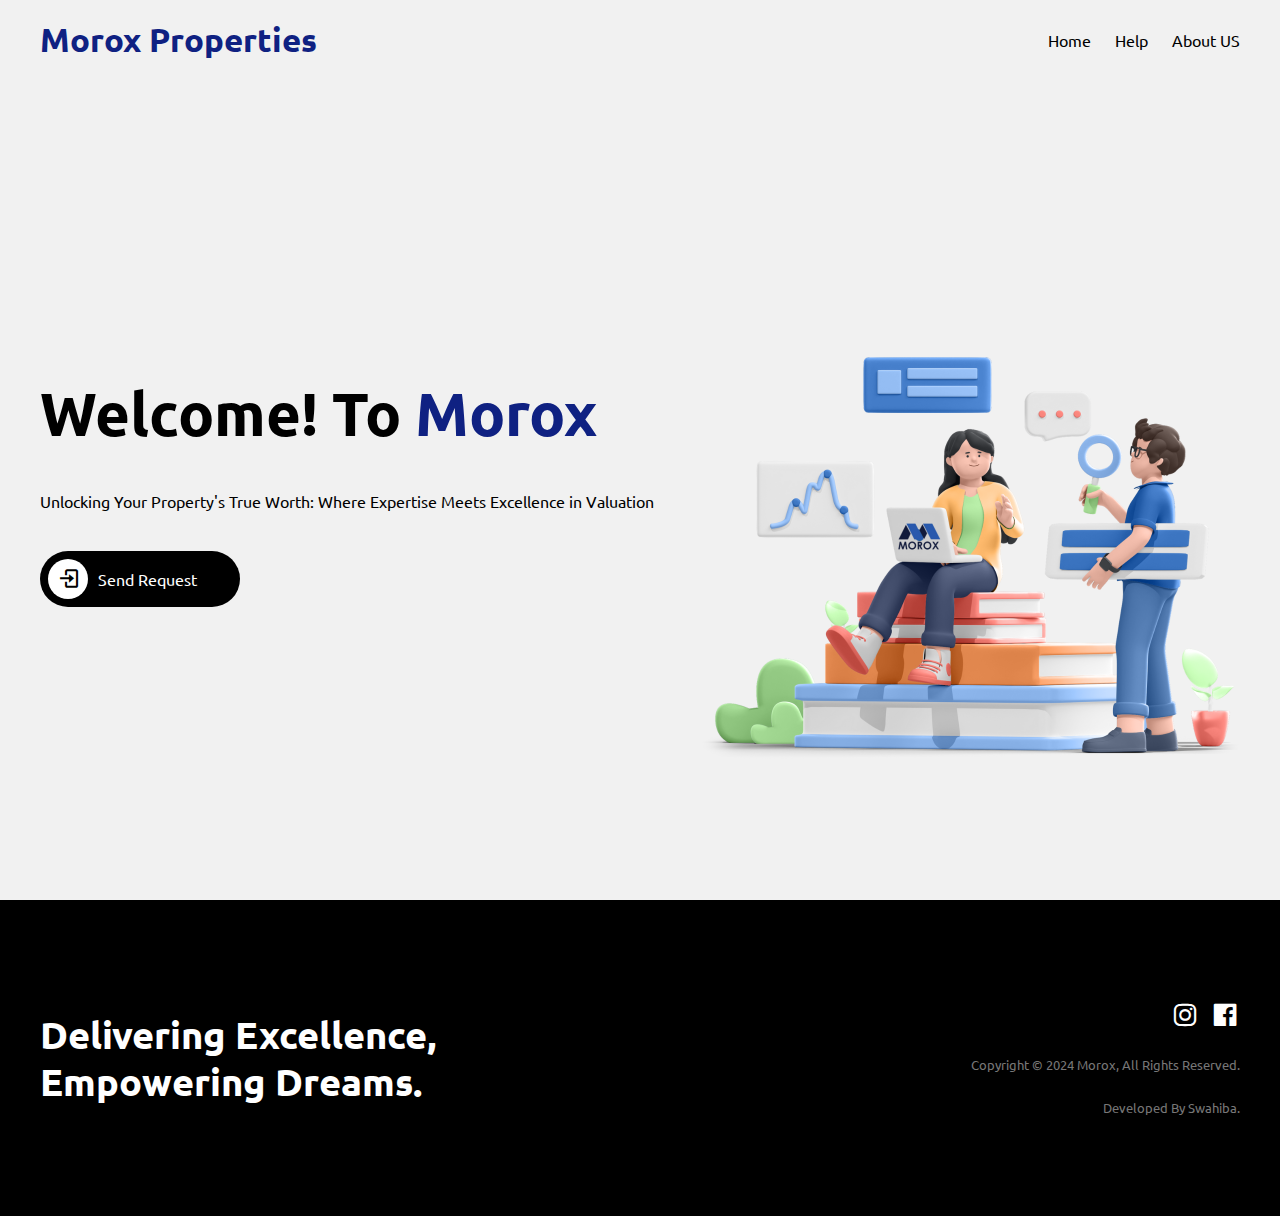
<file: index.html>
<!DOCTYPE html><html lang="en"><head>
    <meta charset="UTF-8">
    <meta name="viewport" content="width=device-width, initial-scale=1.0">
    <link href="css/boxicons.min.css" rel="stylesheet">
    <link rel="stylesheet" href="css/landing_style.css">
    <title>Morox|Evaluator</title>
</head>

<body>

    <nav>
        <a href="#" class="logo">Morox Properties</a>
        <div class="links">
            <a href="#">Home</a>
            <a href="#">Help</a>
            <a href="#">About US</a>
           
        </div>


    </nav>

    

    <header>
        <div class="left">
            <h1>Welcome! To <span>Morox </span></h1>
            <p>Unlocking Your Property's True Worth: Where Expertise Meets Excellence in Valuation
            </p>
            <a href="request.html">
                <i class="bx bx-log-in"></i>
                <span>Send Request</span>
            </a>
        </div>
        <img src="images/header.png">
    </header>

   
    <footer>
        <h3>Delivering Excellence, Empowering Dreams.</h3>
        <div class="right">
            
            <div class="social">
                <i class="bx bxl-instagram"></i>
                <i class="bx bxl-facebook-square"></i>
                
            </div>
            <p>Copyright © 2024 Morox, All Rights Reserved.</p>
            <p>Developed By Swahiba.</p>
        </div>
    </footer>


    <script>
        function redirectToRequest() {
            window.location.href = "request.html";
        }
    </script>



</body></html>
</file>
<file: css/landing_style.css>
@import url('https://fonts.googleapis.com/css2?family=Ubuntu:wght@300;400;500;700&display=swap');

*{
    margin: 0;
    padding: 0;
    box-sizing: border-box;
    font-family: 'Ubuntu', sans-serif;
}

a{
    text-decoration: none;
    color: #000;
}

img{
    object-fit: cover;
}

body{
    background-color: #f1f1f1;
}

nav{
    padding: 0 80px;
    display: flex;
    align-items: center;
    justify-content: space-between;
    height: 80px;
}

nav a.logo{
    font-size: 33px;
    color: #0f2182;
    font-weight: 600;
}

nav .links a:not(:last-child){
    margin-right: 20px;
}

nav .login button{
    padding: 8px 14px;
    border: none;
    cursor: pointer;
    background-color: transparent;
}


.login .signup {
    text-decoration: none; /* Remove default button styling */
    color: #3498db; /* Set link color */
    background: none;
    border: none;
    cursor: pointer;
    font-size: inherit;
    padding: 0;
}

.login .signup:hover {
    text-decoration: underline; /* Underline on hover to indicate it's a link */
}



header{
    padding: 0 80px;
    height: calc(100vh - 80px);
    display: flex;
    align-items: center;
    justify-content: space-between;
}

header .left{
    width: 700px;
}

header .left h1{
    font-size: 80px;
}

header .left h1 span{
    color: #0f2182;
}

header .left p{
    margin: 40px 0;
    color: black;
}

header .left a{
    display: flex;
    align-items: center;
    background: #000;
    width: 200px;
    padding: 8px;
    border-radius: 60px;
}

header .left a i{
    background-color: #fff;
    font-size: 24px;
    border-radius: 50%;
    padding: 8px;
}

header .left a span{
    color: #fff;
    margin-left: 10px;
}

header img{
    width: 600px;
}

h2.separator{
    padding: 0 80px;
    font-size: 40px;
    margin-top: 40px;
}

.sell-nft{
    padding: 0 80px;
    margin: 50px 0 80px;
    display: flex;
    justify-content: space-between;
    gap: 30px;
}

.sell-nft .item,
.nft-shop .nft-list .item{
    padding: 20px;
    background: #fff;
    border-radius: 18px;
    box-shadow: 0 10px 30px rgba(0, 0, 0, 0.1);
    transition: all 0.3s ease;
}

.sell-nft .item:hover,
.nft-shop .nft-list .item:hover,
.sellers .item:hover{
    box-shadow: none;
}

.sell-nft .item .header{
    display: flex;
    align-items: center;
    gap: 10px;
}

.sell-nft .item .header i{
    font-size: 40px;
}

.sell-nft .item .header h5{
    font-size: 17px;
}

.sell-nft .item p{
    margin-top: 10px;
    padding: 0 4px;
}

.nft-shop{
    padding: 0 80px;
    margin-top: 30px;
}

.nft-shop .category{
    display: flex;
    gap: 14px;
}

.nft-shop .category a{
    background-color: #dfdcdc;
    padding: 8px 14px;
    font-size: 15px;
    border-radius: 14px;
    transition: all 0.3s ease;
}

.nft-shop .category a:hover{
    color: #fff;
    background-color: #0f2182;
}

.nft-shop .nft-list{
    padding: 40px 0;
    display: flex;
    justify-content: space-between;
    gap: 20px;
}

.nft-shop .nft-list .item img{
    width: 280px;
    height: 280px;
    border-radius: 18px;
}

.nft-shop .nft-list .item .info{
    display: flex;
    align-items: flex-end;
    justify-content: space-between;
    padding: 12px 0;
    border-bottom: 1px solid #edecec;
}

.nft-shop .nft-list .item .info h5{
    font-size: 18px;
}

.nft-shop .nft-list .item .info .btc{
    margin-top: 10px;
    display: flex;
    align-items: center;
    gap: 5px;
}

.nft-shop .nft-list .item .btc i{
    font-size: 22px;
    color: #304ffe;
}

.nft-shop .nft-list .item .btc p{
    font-size: 12px;
    color: #304ffe;
}

.nft-shop .nft-list .item .info > p{
    font-size: 12px;
    color: #989898;
}

.nft-shop .nft-list .item .bid{
    padding: 14px 0 4px;
    display: flex;
    align-items: center;
    justify-content: space-between;
}

.nft-shop .nft-list .item .bid p,
.nft-shop .nft-list .item .bid a{
    background-color: #edecec;
    padding: 6px 10px;
    font-size: 13px;
    border-radius: 10px;
}

.nft-shop .nft-list .item .bid a{
    color: #304ffe;
    background: transparent;
    font-weight: bold;
    transition: all 0.3s ease;
}

.nft-shop .nft-list .item .bid a:hover{
    color: #fff;
    background-color: #000;
}

.view-more{
    margin: 10px 0 40px;
    display: flex;
    justify-content: center;
}

.view-more button{
    padding: 10px 20px;
    font-size: 16px;
    border: none;
    background: #dfdcdc;
    border-radius: 10px;
    cursor: pointer;
    transition: all 0.3s ease;
}

.view-more button:hover{
    color: #fff;
    background: #0f2182;
}

.sellers{
    padding: 0 80px;
    margin: 40px 0 80px;
    display: flex;
    gap: 30px;
}

.sellers .item{
    background: #fff;
    display: flex;
    align-items: center;
    width: 25%;
    gap: 14px;
    padding: 14px;
    border-radius: 18px;
    cursor: pointer;
    box-shadow: 0 10px 30px rgba(0, 0, 0, 0.1);
    transition: all 0.3s ease;
}

.sellers .item img{
    width: 64px;
}

.sellers .item .info p{
    font-size: 14px;
    margin-top: 8px;
}

footer{
    background-color: #000;
    color: #fff;
    padding: 100px 80px;
    display: flex;
    align-items: center;
    justify-content: space-between;
}

footer h3{
    font-size: 48px;
}

footer .right{
    width: 80%;
    display: flex;
    flex-direction: column;
    align-items: flex-end;
    gap: 26px;
}

footer .right .links{
    display: flex;
    gap: 30px;
}

footer .right .links a{
    color: #989898;
    transition: color 0.3s ease;
}

footer .right .links a:hover{
    color: #fff;
}

footer .right .social{
    display: flex;
    align-items: center;
    gap: 10px;
}

footer .right .social i{
    font-size: 30px;
    cursor: pointer;
    transition: color 0.3s ease;
}

footer .right .social i:hover{
    color: #304ffe;
}

footer .right p{
    font-size: 13px;
    color: #777;
}

@media screen and (max-width: 1400px) {
    
    nav,
    header,
    h2.separator,
    .sell-nft,
    .nft-shop,
    .sellers{
        padding: 0 40px;
    }

    header .left h1{
        font-size: 60px;
    }

    header img{
        width: 540px;
    }

    .nft-shop .nft-list .item img{
        width: 220px;
        height: 220px;
    }

    footer{
        padding: 100px 40px;
    }

    footer h3{
        font-size: 38px;
    }

}

@media screen and (max-width: 1200px) {
    
    header .left h1{
        font-size: 48px;
    }

    header img{
        width: 480px;
    }

    h2.separator{
        font-size: 34px;
    }

    .sell-nft .item .header i{
        font-size: 36px;
    }

    .sell-nft .item .header h5{
        font-size: 15px;
    }

    .sell-nft .item p{
        font-size: 13px;
    }

    .nft-shop .nft-list{
        flex-wrap: wrap;
        row-gap: 30px;
    }

    .nft-shop .nft-list .item{
        width: 48%;
    }

    .nft-shop .nft-list .item img{
        width: 100%;
        height: auto;
    }

    .sellers{
        flex-wrap: wrap;
    }

    .sellers .item{
        width: 48%;
    }

    footer .links a{
        font-size: 15px;
    }

}

@media screen and (max-width: 992px) {
    
    nav a.logo{
        font-size: 28px;
    }

    nav .links a{
        font-size: 14px;
    }

    header{
        flex-direction: column-reverse;
        height: auto;
        margin-bottom: 60px;
    }

    header .left{
        width: 100%;
    }

    header img{
        width: 100%;
    }

    .sell-nft{
        flex-wrap: wrap;
        gap: 20px;
    }

    .sell-nft .item{
        width: 48%;
    }

    .sellers{
        gap: 20px;
    }

    footer{
        flex-direction: column;
        padding: 60px 40px;
    }

    footer h3{
        margin-bottom: 40px;
        font-size: 32px;
    }

    footer .right{
        width: 100%;
        align-items: center;
    }

}

@media screen and (max-width: 768px) {
    
    nav,
    header,
    h2.separator,
    .sell-nft,
    .nft-shop,
    .sellers{
        padding: 0 20px;
    }

    nav a.logo{
        display: none;
    }

    nav .links a{
        font-size: 12px;
    }

    nav .login button{
        font-size: 12px;
        padding: 6px 10px;
    }

    header .left h1{
        font-size: 36px;
    }

    header .left p{
        font-size: 14px;
    }

    header .left a{
        padding: 6px;
        width: 160px;
        font-size: 14px;
    }

    header .left a i{
        padding: 6px;
    }

    h2.separator{
        font-size: 30px;
    }

    footer{
        padding: 40px 20px;
    }

}

@media screen and (max-width: 576px) {
    
    header .left h1{
        font-size: 30px;
    }

    .sell-nft .item{
        width: 100%;
    }

    .nft-shop .nft-list .item,
    .sellers .item{
        width: 47%;
    }

    .nft-shop .category a{
        font-size: 13px;
    }

}
</file>
